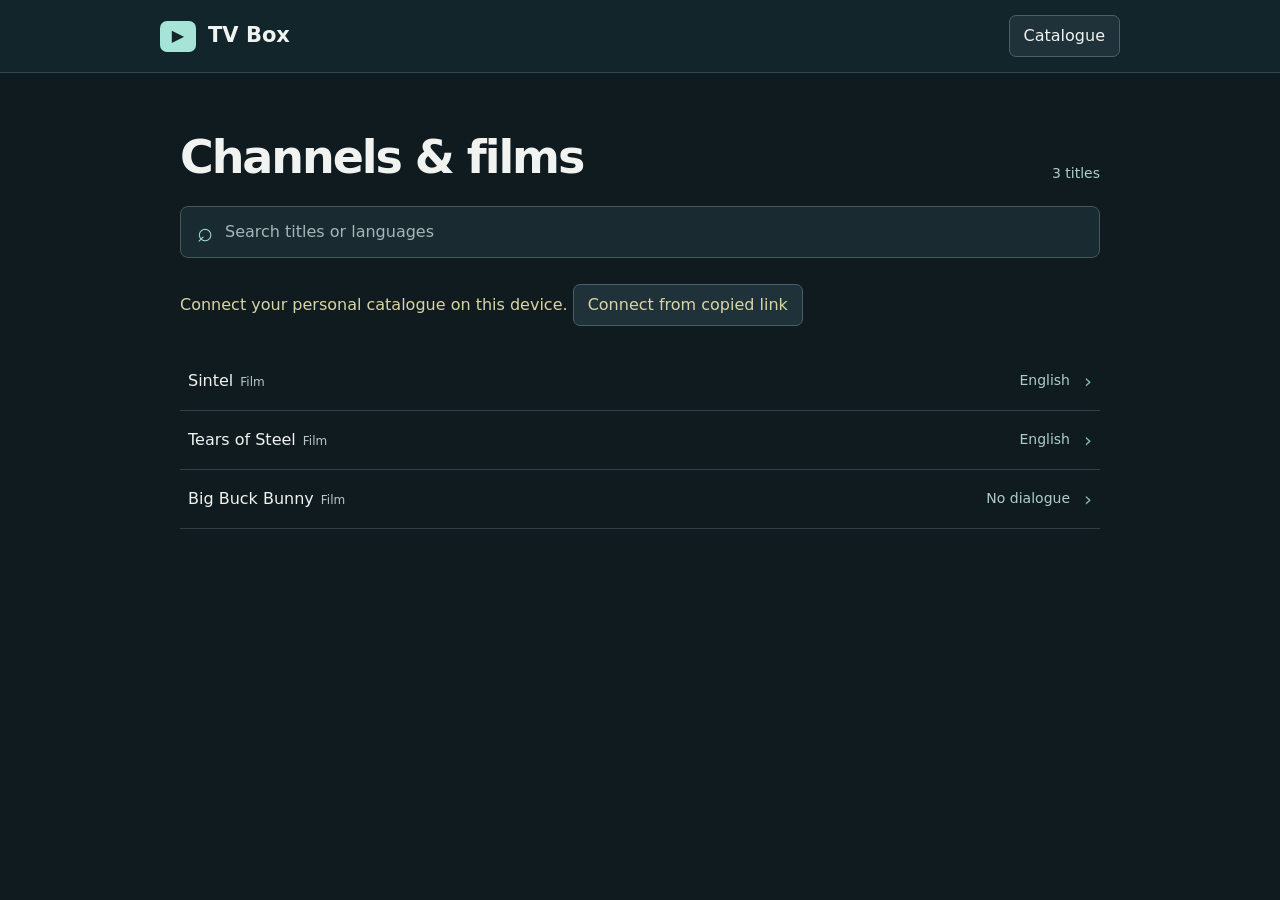
<file: index.html>
<!doctype html>
<html lang="en"><head><meta charset="utf-8"><meta name="referrer" content="no-referrer"><meta name="viewport" content="width=device-width,initial-scale=1,viewport-fit=cover"><meta name="theme-color" content="#11252a"><meta name="color-scheme" content="dark"><title>TV Box</title><link rel="icon" href="icon-192.png"><link rel="apple-touch-icon" href="icon-192.png"><link rel="manifest" id="app-manifest"><link rel="stylesheet" href="style.css"><script defer src="vendor/hls.min.js"></script><script defer src="app.js?v=12"></script></head>
<body><main id="library">
<header class="flex items-center justify-between"><div class="brand flex items-center"><span class="brandmark" aria-hidden="true">▶</span>TV Box</div><div class="flex items-center gap-2"><button id="connect">Catalogue</button><button id="install" hidden>Install app</button></div></header>
<section class="shelf"><div class="flex items-end justify-between gap-2"><h1>Channels &amp; films</h1><span id="count" aria-live="polite"></span></div>
<label class="search flex items-center"><span aria-hidden="true">⌕</span><input id="query" type="search" placeholder="Search titles or languages" aria-label="Search titles or languages"></label>
<p id="notice" role="status" hidden></p><div id="list"></div></section></main>
<section id="player" hidden aria-label="Video player"><video id="video" playsinline crossorigin="anonymous"></video><div id="surface"></div>
<div id="top" class="tools flex items-center"><button id="back" aria-label="Back to catalogue">‹ Back</button><strong id="title"></strong><button id="lock">Lock controls</button></div>
<output id="feedback" hidden></output><div id="bottom" class="tools"><input id="seek" type="range" min="0" step=".1" aria-label="Film position" hidden><div class="buttons flex items-center"><button id="play">Play</button><button id="sync"><i></i> Sync live</button><button id="tracks">Audio &amp; subtitles</button><button id="full">Full screen</button></div></div><div id="error" role="status" hidden><p></p><button id="retry">Retry</button></div></section>
<dialog id="settings"><form method="dialog"><h2 id="dialogTitle"></h2><div id="options"></div><button class="done">Done</button></form></dialog>
</body></html>
</file>
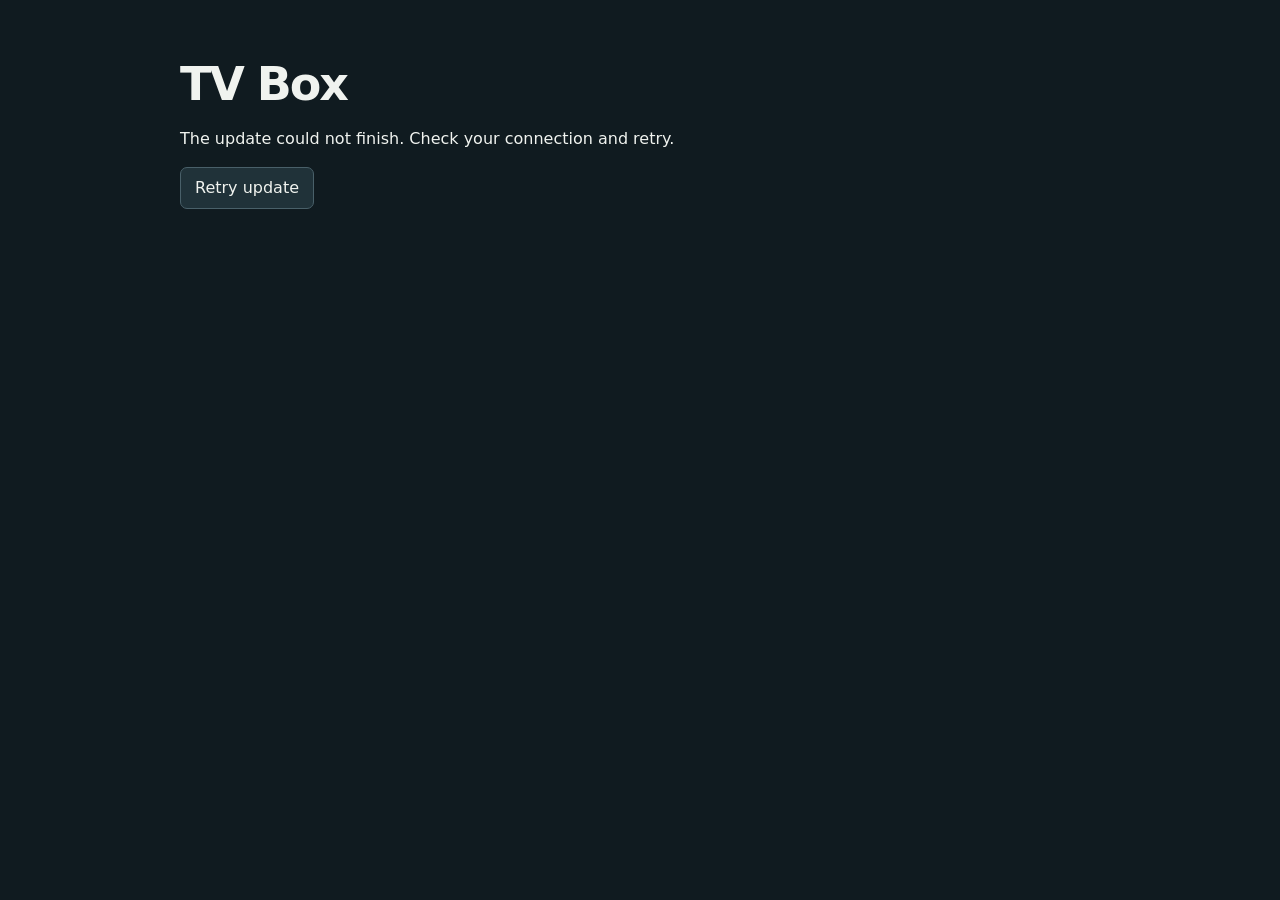
<file: update.html>
<!doctype html>
<html lang="en">
<head>
<meta charset="utf-8"><meta name="viewport" content="width=device-width,initial-scale=1">
<meta name="referrer" content="no-referrer"><meta name="theme-color" content="#11252a">
<title>Update TV Box</title><link rel="stylesheet" href="./style.css">
</head>
<body><main class="shelf"><h1>TV Box</h1><p role="status" id="status">Updating your app…</p><button id="retry" hidden>Retry update</button></main>
<script>
const retry = document.getElementById('retry');
async function update() {
  retry.hidden = true;
  document.getElementById('status').textContent = 'Updating your app…';
  try {
    // A new navigation path also reaches this page through older cache-first workers.
    if ('serviceWorker' in navigator) {
      const registration = await navigator.serviceWorker.register('./sw.js', {updateViaCache:'none'});
      await registration.update();
      const worker = registration.installing || registration.waiting || registration.active;
      if (!worker) throw Error('No worker');
      await new Promise((resolve, reject) => {
        const timeout = setTimeout(() => finish(false), 45000);
        function finish(ok) {
          clearTimeout(timeout);
          worker.removeEventListener('statechange', check);
          ok ? resolve() : reject(Error('Update incomplete'));
        }
        function check() {
          if (worker.state === 'activated') finish(true);
          else if (worker.state === 'redundant') finish(false);
        }
        worker.addEventListener('statechange', check);
        check();
      });
    }
    const next = new URL('./?updated=10', location.href);
    next.hash = location.hash;
    location.replace(next.href);
  } catch {
    document.getElementById('status').textContent = 'The update could not finish. Check your connection and retry.';
    retry.hidden = false;
  }
}
retry.onclick = update;
update();
</script></body></html>
</file>
<file: style.css>
/*! tailwindcss v4.3.5 | MIT License | https://tailwindcss.com */
@layer properties{@supports (((-webkit-hyphens:none)) and (not (margin-trim:block))) or ((-moz-orient:inline) and (not (color:rgb(from red r g b)))){*,:before,:after,::backdrop{--tw-ordinal:initial;--tw-slashed-zero:initial;--tw-numeric-figure:initial;--tw-numeric-spacing:initial;--tw-numeric-fraction:initial;--tw-blur:initial;--tw-brightness:initial;--tw-contrast:initial;--tw-grayscale:initial;--tw-hue-rotate:initial;--tw-invert:initial;--tw-opacity:initial;--tw-saturate:initial;--tw-sepia:initial;--tw-drop-shadow:initial;--tw-drop-shadow-color:initial;--tw-drop-shadow-alpha:100%;--tw-drop-shadow-size:initial}}}.relative{position:relative}.static{position:static}.container{width:100%}.flex{display:flex}.hidden{display:none}.inline{display:inline}.items-center{align-items:center}.items-end{align-items:flex-end}.justify-between{justify-content:space-between}.ordinal{--tw-ordinal:ordinal;font-variant-numeric:var(--tw-ordinal, ) var(--tw-slashed-zero, ) var(--tw-numeric-figure, ) var(--tw-numeric-spacing, ) var(--tw-numeric-fraction, )}.underline{text-decoration-line:underline}.underline\!{text-decoration-line:underline!important}.filter{filter:var(--tw-blur, ) var(--tw-brightness, ) var(--tw-contrast, ) var(--tw-grayscale, ) var(--tw-hue-rotate, ) var(--tw-invert, ) var(--tw-saturate, ) var(--tw-sepia, ) var(--tw-drop-shadow, )}.transition{transition-property:color,background-color,border-color,outline-color,text-decoration-color,fill,stroke,--tw-gradient-from,--tw-gradient-via,--tw-gradient-to,opacity,box-shadow,transform,translate,scale,rotate,filter,-webkit-backdrop-filter,backdrop-filter,display,content-visibility,overlay,pointer-events;transition-timing-function:var(--tw-ease,ease);transition-duration:var(--tw-duration,0s)}@property --tw-ordinal{syntax:"*";inherits:false}@property --tw-slashed-zero{syntax:"*";inherits:false}@property --tw-numeric-figure{syntax:"*";inherits:false}@property --tw-numeric-spacing{syntax:"*";inherits:false}@property --tw-numeric-fraction{syntax:"*";inherits:false}@property --tw-blur{syntax:"*";inherits:false}@property --tw-brightness{syntax:"*";inherits:false}@property --tw-contrast{syntax:"*";inherits:false}@property --tw-grayscale{syntax:"*";inherits:false}@property --tw-hue-rotate{syntax:"*";inherits:false}@property --tw-invert{syntax:"*";inherits:false}@property --tw-opacity{syntax:"*";inherits:false}@property --tw-saturate{syntax:"*";inherits:false}@property --tw-sepia{syntax:"*";inherits:false}@property --tw-drop-shadow{syntax:"*";inherits:false}@property --tw-drop-shadow-color{syntax:"*";inherits:false}@property --tw-drop-shadow-alpha{syntax:"<percentage>";inherits:false;initial-value:100%}@property --tw-drop-shadow-size{syntax:"*";inherits:false}
*{box-sizing:border-box}body{margin:0;background:#101b20;color:#f0f3ef;font:16px/1.5 "Inter",system-ui,sans-serif}button,input,select{font:inherit}button,select{color:inherit;background:#203239;border:1px solid #496069;border-radius:7px;padding:8px 14px;min-height:42px;cursor:pointer}button:hover,button:focus-visible{background:#34494e}button:focus-visible,input:focus-visible,select:focus-visible{outline:3px solid #8cddd0;outline-offset:2px}[hidden]{display:none!important}header{padding:15px max(5vw,calc((100vw - 960px)/2));border-bottom:1px solid #36484b;background:#11252a;gap:12px}.brand{gap:12px;font-size:21px;font-weight:700;white-space:nowrap}.brandmark{display:inline-grid;place-items:center;color:#11252a;background:#a5e4d6;width:36px;height:31px;border-radius:7px;font-size:16px}.shelf{max-width:960px;margin:auto;padding:clamp(24px,5vw,58px) 20px 70px}h1{font-size:clamp(28px,5vw,46px);letter-spacing:-.045em;margin:0;line-height:1.15}#count,.lang{color:#acceca;font-size:14px}#count{white-space:nowrap}.search{gap:12px;padding:0 16px;background:#192b30;border:1px solid #43585d;border-radius:8px;margin:22px 0 12px}.search span{font-size:27px;color:#9fd5c9}.search input{flex:1;min-width:0;background:transparent;color:inherit;border:0;padding:13px 0}.row{display:flex;width:100%;align-items:center;text-align:left;gap:14px;padding:14px 8px;background:transparent;border:0;border-bottom:1px solid #304044;border-radius:0;min-height:58px}.row .name{flex:1;overflow-wrap:anywhere}.row:after{content:'›';font-size:20px;color:#84b9b0}.lang{text-align:right}.film{font-size:12px;color:#b7c6c7;margin-left:7px}#notice{padding:10px 0;color:#d9d4a8}#player{position:fixed;inset:0;background:#070a0c;z-index:3;overflow:hidden}video,#surface{width:100%;height:100%;position:absolute;inset:0}video{object-fit:contain}#surface{touch-action:none}.tools{position:absolute;z-index:2;transition:opacity .18s;padding:14px max(14px,env(safe-area-inset-right));left:0;right:0}#top{top:0;gap:12px;background:linear-gradient(#000c,transparent)}#title{flex:1;min-width:0;text-overflow:ellipsis;white-space:nowrap;overflow:hidden}#lock{margin-left:auto}#bottom{bottom:0;background:linear-gradient(transparent,#000c);padding-bottom:max(14px,env(safe-area-inset-bottom))}.buttons{gap:8px;justify-content:center;flex-wrap:wrap}.tools button,#error button{background:#18262de8}#sync i{display:inline-block;width:9px;height:9px;border-radius:50%;background:#aaa}#sync.current i{background:#ff5158}.asleep .tools,.asleep #feedback{opacity:0;visibility:hidden}.locked #top{background:none}.locked #back,.locked #title,.locked #bottom,.locked #error,.locked #feedback{display:none}#seek{width:min(720px,95%);display:block;margin:0 auto 12px;accent-color:#9edecb}#error,#feedback{position:absolute;top:50%;left:50%;transform:translate(-50%,-50%);padding:12px 18px;border-radius:9px;background:#17262bf2;text-align:center}#feedback{pointer-events:none;z-index:2}#error p{margin:0 0 10px}dialog{color:inherit;background:#1a2c31;border:1px solid #55706e;border-radius:12px;width:min(425px,92vw);padding:22px}dialog::backdrop{background:#0009}dialog h2{margin:0 0 15px}dialog label{display:block;margin:10px 0}select,dialog input{width:100%;margin:4px 0 12px}dialog input{background:#101b20;border:1px solid #55706e;border-radius:5px;color:inherit;padding:10px}.done{margin-top:12px}.gap-2{gap:8px}@media(max-width:480px){header{padding:12px}.shelf{padding-inline:14px}.buttons{gap:4px}.buttons button{font-size:14px;padding:6px 9px}.row{gap:8px}.lang{font-size:12px}}@media(prefers-reduced-motion:reduce){*{transition:none!important}}

.search input::placeholder{color:#a4b6b8}
</file>
